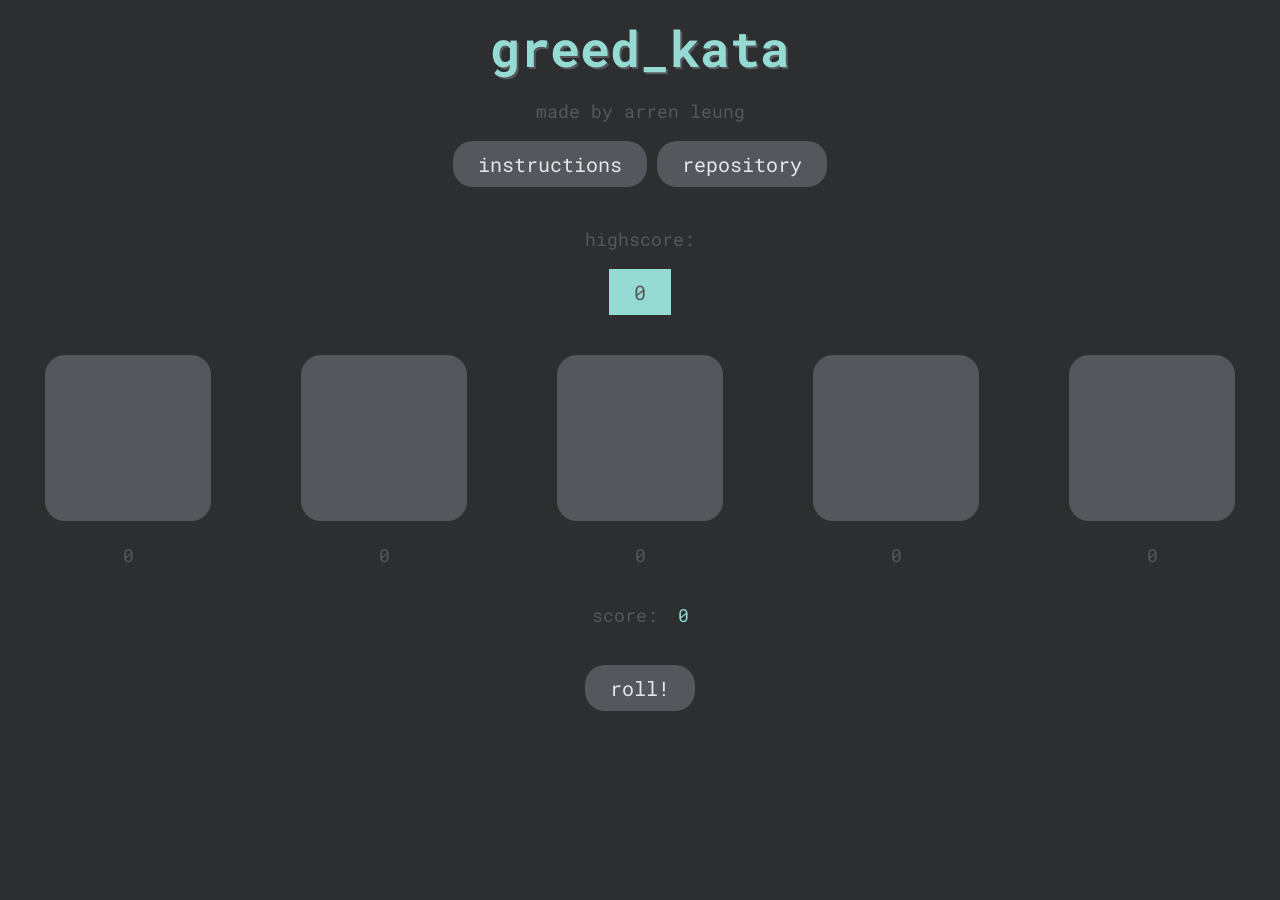
<file: old/index.html>
<!DOCTYPE html>
<html lang="en" dir="ltr">
   <head>
      <link rel="stylesheet" href="style.css">
      <link rel="preconnect" href="https://fonts.gstatic.com">
      <link href="https://fonts.googleapis.com/css2?family=Roboto+Mono&display=swap" rel="stylesheet">
      <link rel="icon" type="image/x-icon" href="assets/favicon.png"/>
      <script src="//code.jquery.com/jquery-1.11.1.min.js"></script>
      <meta charset="utf-8">
      <title>greed kata</title>
   </head>

   <body>
      <div class="top">
         <h1>greed_kata</h1>
         <p>made by <a onclick="window.open('https://www.linkedin.com/in/arrenleung/')" class="linkedin">arren leung</a></p>
         <button onclick="window.open('http://brendan.enrick.com/file.axd?file=2014%2F1%2Fgreed%20kata.pdf')">instructions</button>
         <button onclick="window.open('https://github.com/arrenkhl/alaska-coding-exercise')">repository</button>
      </div>

      <div class="highscore">
         <p>highscore: </p>
         <span class="blink"><button id="highscore-value">0</button></span>
      </div>

      <!-- Container to hold die images and numbers -->
      <div class="container">
         <div class="die0">
            <img src="assets/die0.png" alt="die" id="die0">
            <p id="p0">0</p>
         </div>
         <div class="die1">
            <img src="assets/die0.png" alt="die" id="die1">
            <p id="p1">0</p>
         </div>
         <div class="die2">
            <img src="assets/die0.png" alt="die" id="die2">
            <p id="p2">0</p>
         </div>
         <div class="die3">
            <img src="assets/die0.png" alt="die" id="die3">
            <p id="p3">0</p>
         </div>
         <div class="die4">
            <img src="assets/die0.png" alt="die" id="die4">
            <p id="p4">0</p>
         </div>
      </div>

      <div class="score">
         <p>score: </p>
         <p id="score-calculator"></p>
         <p id="score-value">0</p>
      </div>

      <div class="roll-button">
         <button onclick=rollDice()>roll!</button>
      </div>

      <script src="index.js"></script>
   </body>
</html>
</file>
<file: old/style.css>
html,body {
   font-family: 'Roboto Mono';
   width: 100%;
   height: 100%;
   margin: 0px;
   padding: 0px;
   background-color: #2d2e30;
   cursor: default;
}

p {
   font-size: 18px;
   color: #54585c;
}

/* ------Highlights my name when hovered------ */
.linkedin {
   cursor: pointer;
   transition: .25s;
}

.linkedin:hover {
   color: #95dbd3;
}
/* ------------------------------------------- */

.top {
   padding-top: 15px;
   text-align: center;
}

.top h1 {
   margin: 0px;
   font-size: 50px;
   color: #95dbd3;
   text-shadow: 2px 2px #54585c;
}

.top button {
   font-size: 20px;
   display: inline-block;
   border: none;
   border-radius: 20px;
   outline: 0;
   padding: 10px 25px;
   cursor: pointer;
   font-family: inherit;
   color: #e3e6eb;
   background-color: #54585c;
   transition: .25s;
}

.top button:hover {
   color: #54585c;
   background-color: #95dbd3;
}

.highscore {
   text-align: center;
   margin: 40px 0px;
}

.highscore button {
   font-size: 20px;
   display: inline-block;
   border: none;
   outline: 0;
   padding: 10px 25px;
   font-family: inherit;
   color: #54585c;
   background-color: #95dbd3;
}

/* ------Uses grid display for the dice------ */
.container {
   margin-top: 20px;
   display: grid;
   grid-template-columns: 20% 20% 20% 20% 20%;
   text-align: center;
}

.container img {
   width: 65%;
}
/* ------------------------------------------ */

.score-calculator {
   text-align: center;
}

.score {
   text-align: center;
}

.score p {
   display: inline-block;
}

.score #score-value {
   color: #95dbd3;
}

.roll-button {
   text-align: center;
   margin-top: 20px;
}

.roll-button button {
   font-size: 20px;
   display: inline-block;
   border: none;
   border-radius: 20px;
   outline: 0;
   padding: 10px 25px;
   cursor: pointer;
   font-family: inherit;
   color: #e3e6eb;
   background-color: #54585c;
   transition: .25s;
}

.roll-button button:hover {
   color: #54585c;
   background-color: #95dbd3;
}
</file>
